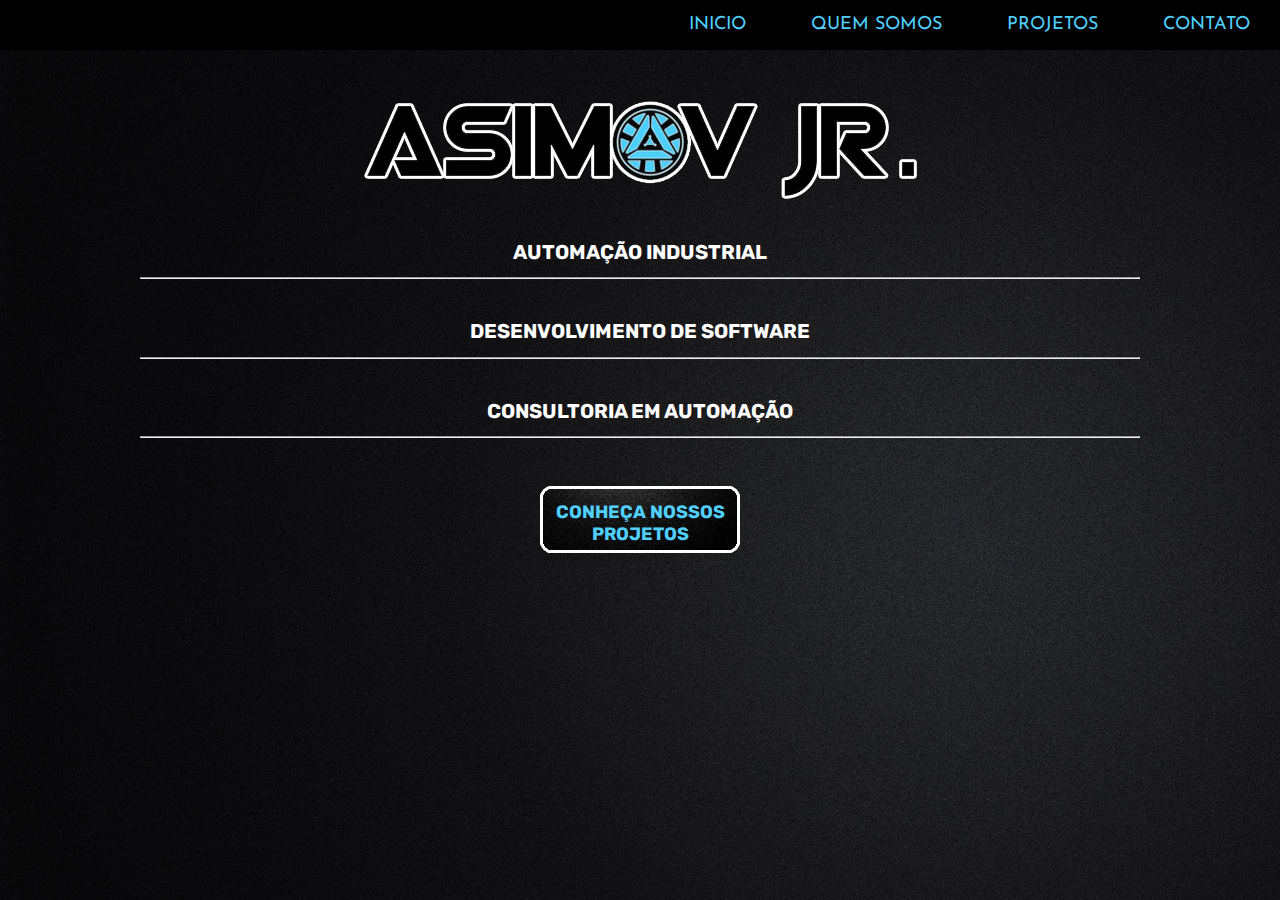
<file: index.html>
<html>

  <head>
    <meta charset="utf-8">
    </meta>

    <title>Asimov Jr.</title>

    <link rel="stylesheet" href="css/styles.css">
    <link href="https://fonts.googleapis.com/css?family=Josefin+Sans|Rubik&display=swap" rel="stylesheet">
    </link>
  </head>

  <body>

<!-- Barra de Navegação -->
    <div class="navigation">
      <ul>
        <li><a href="index.html">INICIO</a></li>
        <li><a href="quemsomos.html">QUEM SOMOS</a></li>
        <li><a href="projetos.html">PROJETOS</a></li>
        <li><a href="contato.html">CONTATO</a></li>
        <li class="threeline">&#9776;</li>
      </ul>
    </div>
<!-- Barra de Navegação -->

<!-- Index -->
    <div class="index">

        <img src="\Imagens\logo2.png"></img>

        <h1>AUTOMAÇÃO INDUSTRIAL</h1> <hr></hr> <h1>DESENVOLVIMENTO DE SOFTWARE</h1> <hr></hr> <h1>CONSULTORIA EM AUTOMAÇÃO </h1> <hr></hr>

        <div class="button">
          <a href="projetos.html">
            <div class="box">
              <h2>CONHEÇA NOSSOS PROJETOS</h2>
            </div>
          </a>
        </div>

    </div>
<!-- Index -->

  </body>

</html>
</file>
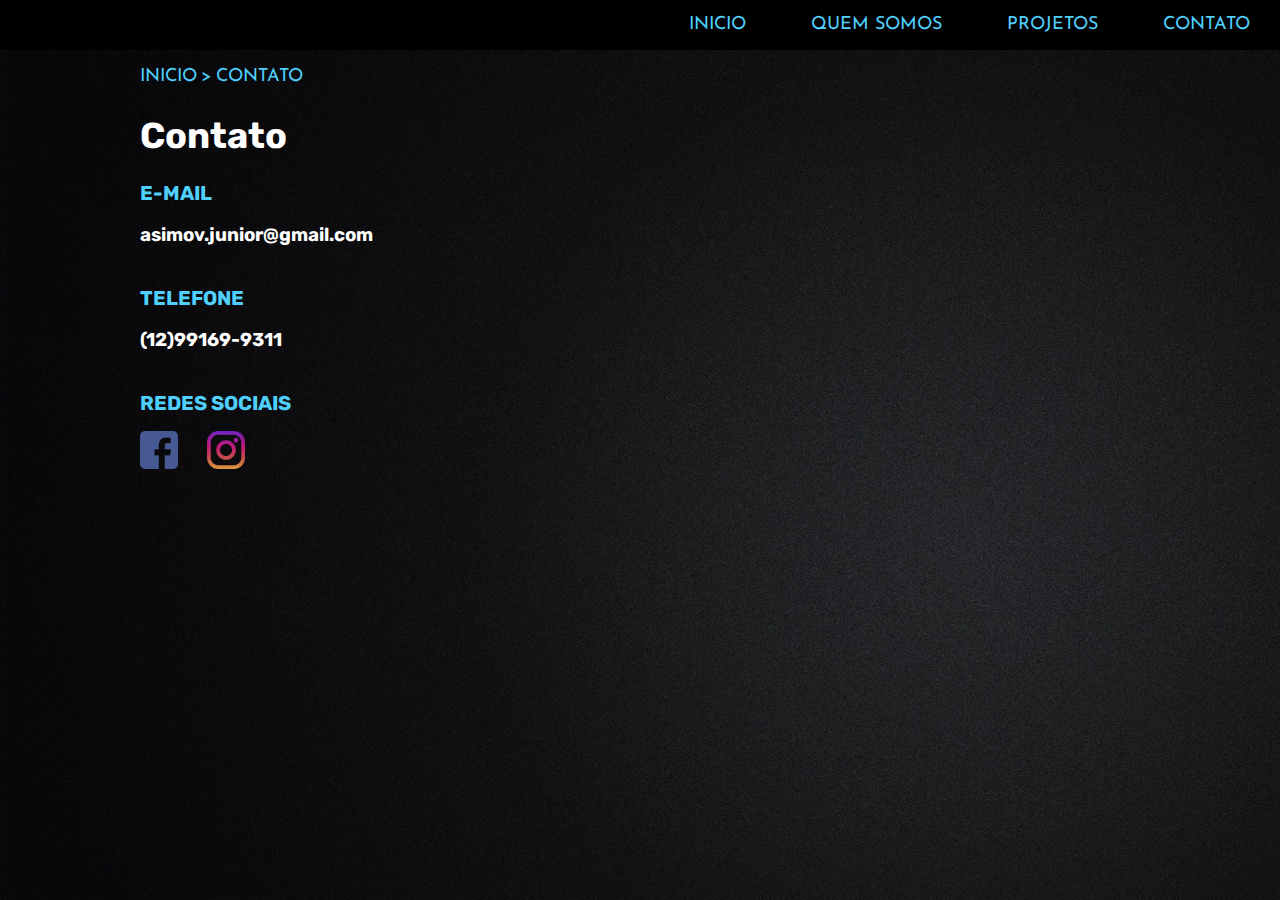
<file: contato.html>
<html>

  <head>
    <meta charset="utf-8">
    </meta>

    <title>Asimov Jr.</title>

    <link rel="stylesheet" href="css/styles.css">
    <link href="https://fonts.googleapis.com/css?family=Josefin+Sans|Rubik&display=swap" rel="stylesheet">
    </link>
  </head>

  <body>

<!-- Barra de Navegação -->
    <div class="navigation">
      <ul>
        <li><a href="index.html">INICIO</a></li>
        <li><a href="quemsomos.html">QUEM SOMOS</a></li>
        <li><a href="projetos.html">PROJETOS</a></li>
        <li><a href="contato.html">CONTATO</a></li>
        <li class="threeline">&#9776;</li>
      </ul>
    </div>
<!-- Barra de Navegação -->

<!-- Contato -->
    <div class="contato">

      <ul class="caminho">
        <li><a href="index.html">INICIO</a></li>
        <li>></li>
        <li><a href="#">CONTATO</a></li>
      </ul>

      <h1>Contato</h1>

      <h2>E-MAIL</h2>
      <h3>asimov.junior@gmail.com</h3>

      <h2>TELEFONE</h2>
      <h3>(12)99169-9311</h3>

      <h2>REDES SOCIAIS</h2>
      <a href="https://www.facebook.com/Jr.Asimov/" target="_blank"><img class="social-img" src="Imagens/facebook.png"></img></a>
      <a href="https://www.instagram.com/asimovjr/" target="_blank"><img class="social-img" src="Imagens/instagram.png"></img></a>

    </div>
<!-- Contato -->

  </body>

</html>
</file>
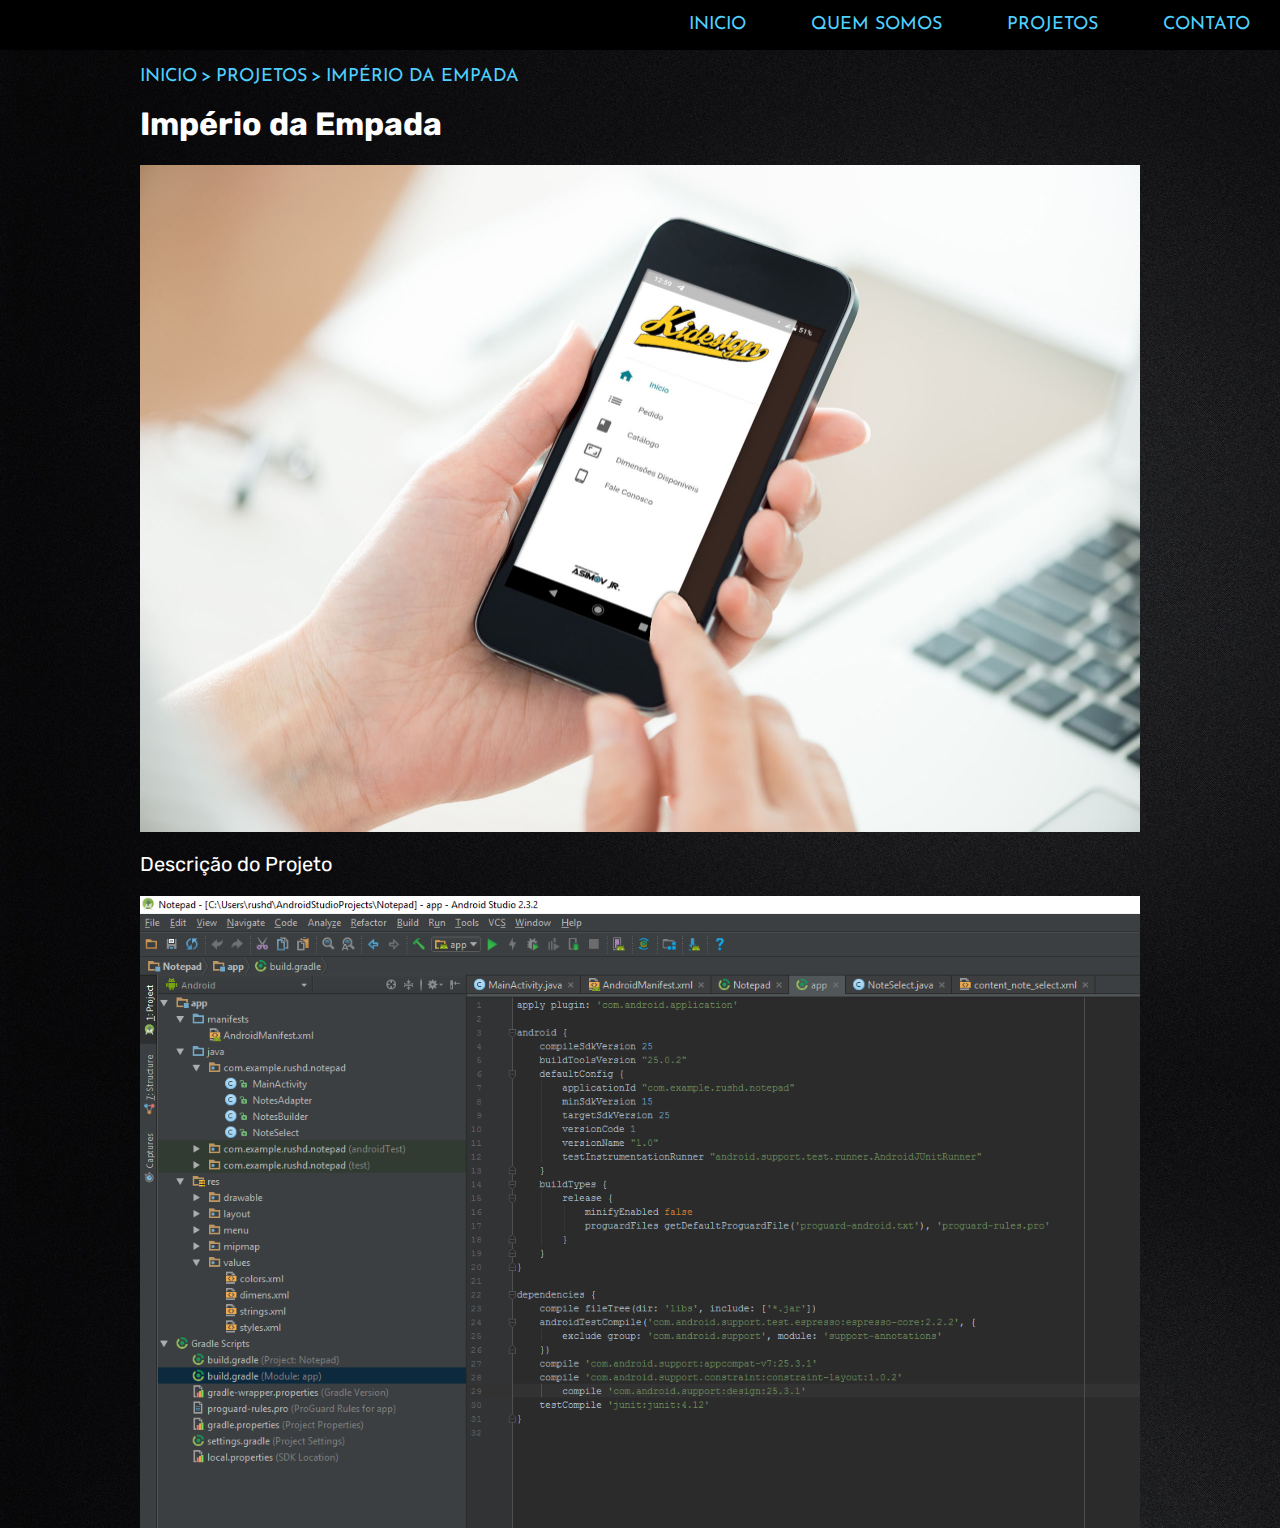
<file: império.html>
<html>

  <head>
    <meta charset="utf-8">
    </meta>

    <title>Asimov Jr.</title>

    <link rel="stylesheet" href="css/styles.css">
    <link href="https://fonts.googleapis.com/css?family=Josefin+Sans|Rubik&display=swap" rel="stylesheet">
    </link>
  </head>

  <body>

<!-- Barra de Navegação -->
    <div class="navigation">
      <ul>
        <li><a href="index.html">INICIO</a></li>
        <li><a href="quemsomos.html">QUEM SOMOS</a></li>
        <li><a href="projetos.html">PROJETOS</a></li>
        <li><a href="contato.html">CONTATO</a></li>
        <li class="threeline">&#9776;</li>
      </ul>
    </div>
<!-- Barra de Navegação -->

<!-- Descrição do Projeto Com Imagens -->
    <div class="projeto">

      <ul class="caminho">
        <li><a href="index.html">INICIO</a></li>
        <li>></li>
        <li><a href="projetos.html">PROJETOS</a></li>
        <li>></li>
        <li><a href="#">IMPÉRIO DA EMPADA</a></li>
      </ul>

      <h1>Império da Empada</h1>

      <img src="Imagens/kidesign2.jpg"></img>
      <p>Descrição do Projeto</p>
      <img src="Imagens/kidesign1.png"></img>

    </div>
<!-- Descrição do Projeto Com Imagens -->

  </body>

</html>
</file>
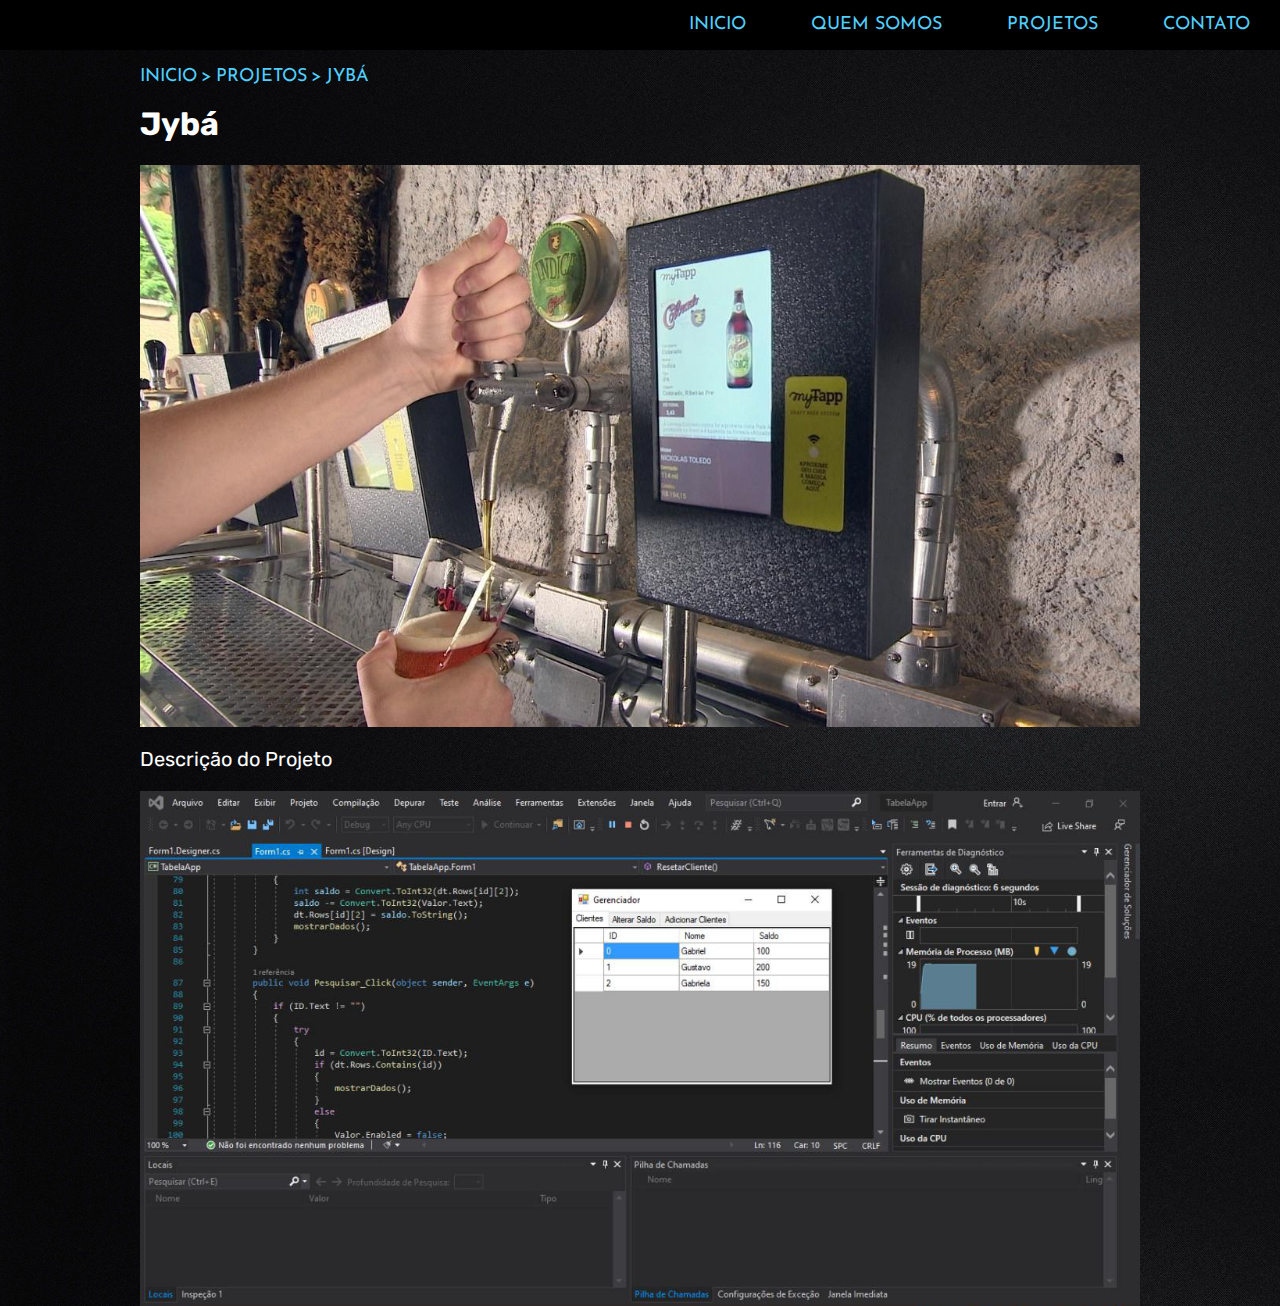
<file: jybá.html>
<html>

  <head>
    <meta charset="utf-8">
    </meta>

    <title>Asimov Jr.</title>

    <link rel="stylesheet" href="css/styles.css">
    <link href="https://fonts.googleapis.com/css?family=Josefin+Sans|Rubik&display=swap" rel="stylesheet">
    </link>
  </head>

  <body>

<!-- Barra de Navegação -->
    <div class="navigation">
      <ul>
        <li><a href="index.html">INICIO</a></li>
        <li><a href="quemsomos.html">QUEM SOMOS</a></li>
        <li><a href="projetos.html">PROJETOS</a></li>
        <li><a href="contato.html">CONTATO</a></li>
        <li class="threeline">&#9776;</li>
      </ul>
    </div>
<!-- Barra de Navegação -->

<!-- Descrição do Projeto Com Imagens -->
    <div class="projeto">

      <ul class="caminho">
        <li><a href="index.html">INICIO</a></li>
        <li>></li>
        <li><a href="projetos.html">PROJETOS</a></li>
        <li>></li>
        <li><a href="#">JYBÁ</a></li>
      </ul>

      <h1>Jybá</h1>

      <img src="Imagens/jybá1.jpg"></img>
      <p>Descrição do Projeto</p>
      <img src="Imagens/jybá2.jpg"></img>

    </div>
<!-- Descrição do Projeto Com Imagens -->

  </body>

</html>
</file>
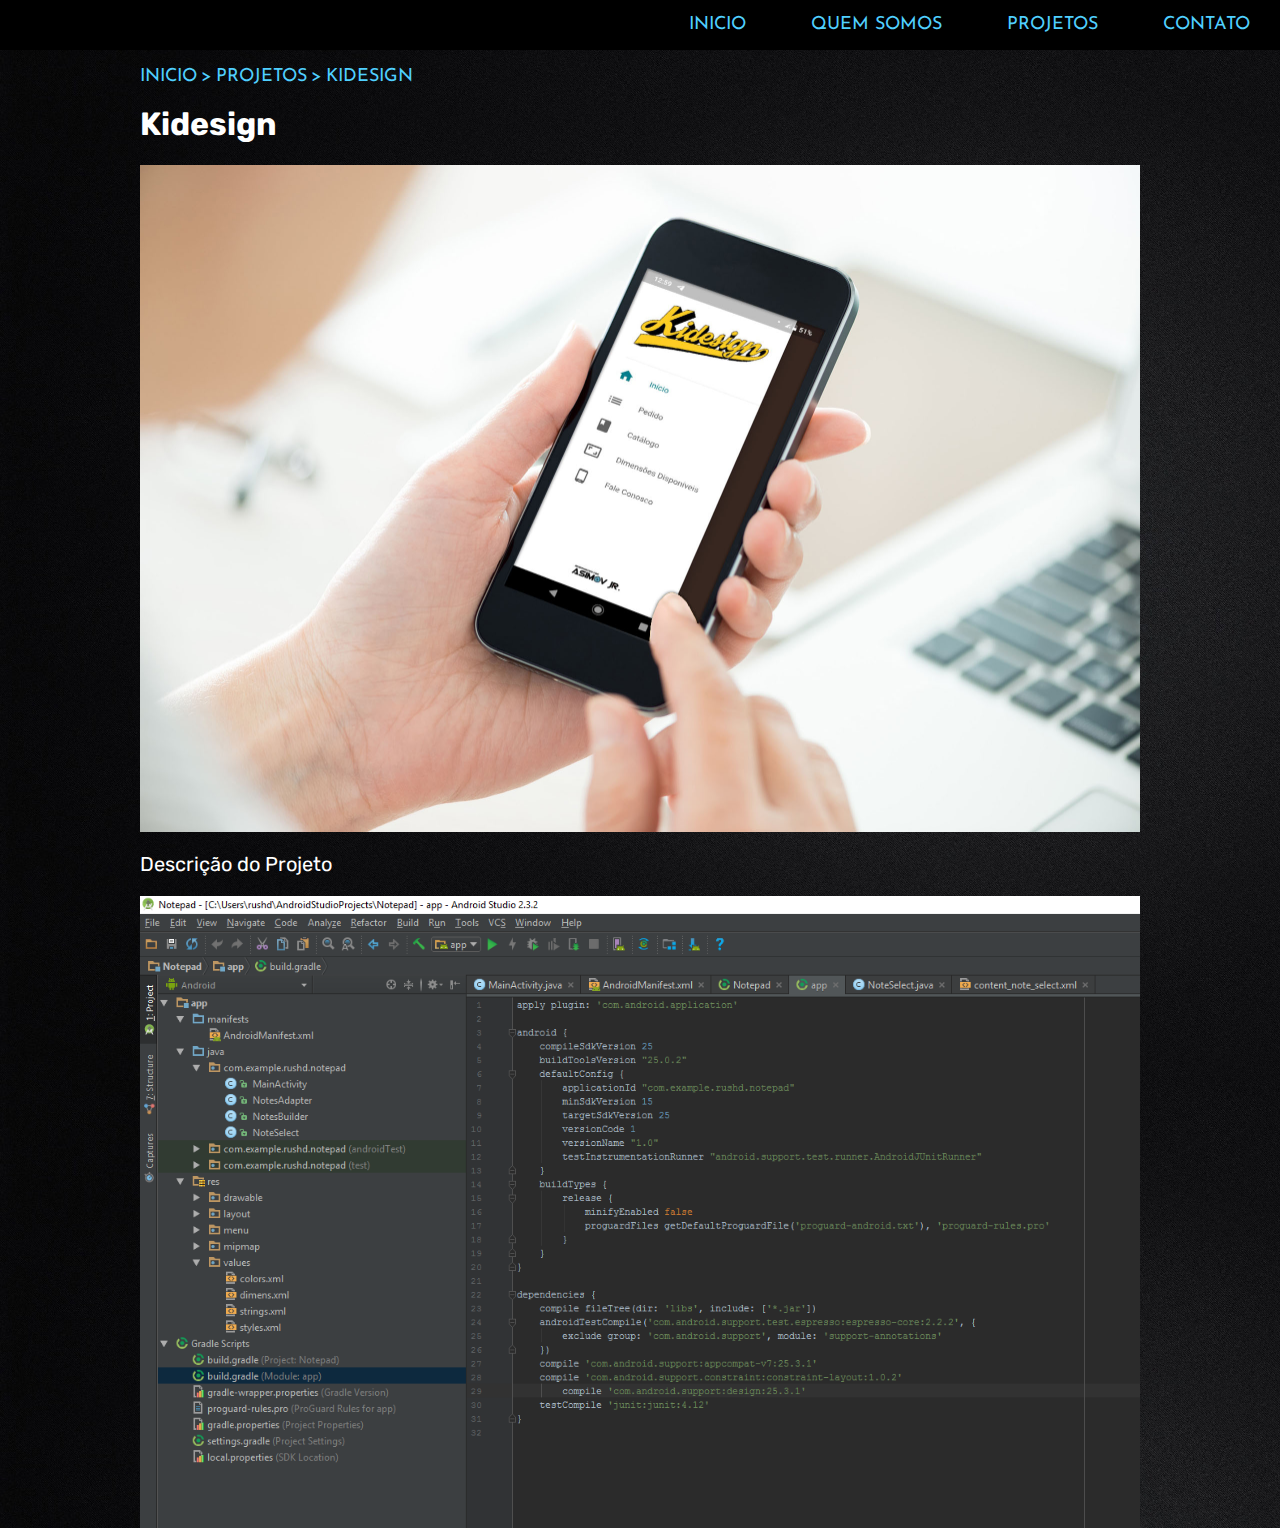
<file: kidesign.html>
<html>

  <head>
    <meta charset="utf-8">
    </meta>

    <title>Asimov Jr.</title>

    <link rel="stylesheet" href="css/styles.css">
    <link href="https://fonts.googleapis.com/css?family=Josefin+Sans|Rubik&display=swap" rel="stylesheet">
    </link>
  </head>

  <body>

<!-- Barra de Navegação -->
    <div class="navigation">
      <ul>
        <li><a href="index.html">INICIO</a></li>
        <li><a href="quemsomos.html">QUEM SOMOS</a></li>
        <li><a href="projetos.html">PROJETOS</a></li>
        <li><a href="contato.html">CONTATO</a></li>
        <li class="threeline">&#9776;</li>
      </ul>
    </div>
<!-- Barra de Navegação -->

<!-- Descrição do Projeto Com Imagens -->
    <div class="projeto">

      <ul class="caminho">
        <li><a href="index.html">INICIO</a></li>
        <li>></li>
        <li><a href="projetos.html">PROJETOS</a></li>
        <li>></li>
        <li><a href="#">KIDESIGN</a></li>
      </ul>

      <h1>Kidesign</h1>

      <img src="Imagens/kidesign2.jpg"></img>
      <p>Descrição do Projeto</p>
      <img src="Imagens/kidesign1.png"></img>

    </div>
<!-- Descrição do Projeto Com Imagens -->

  </body>

</html>
</file>
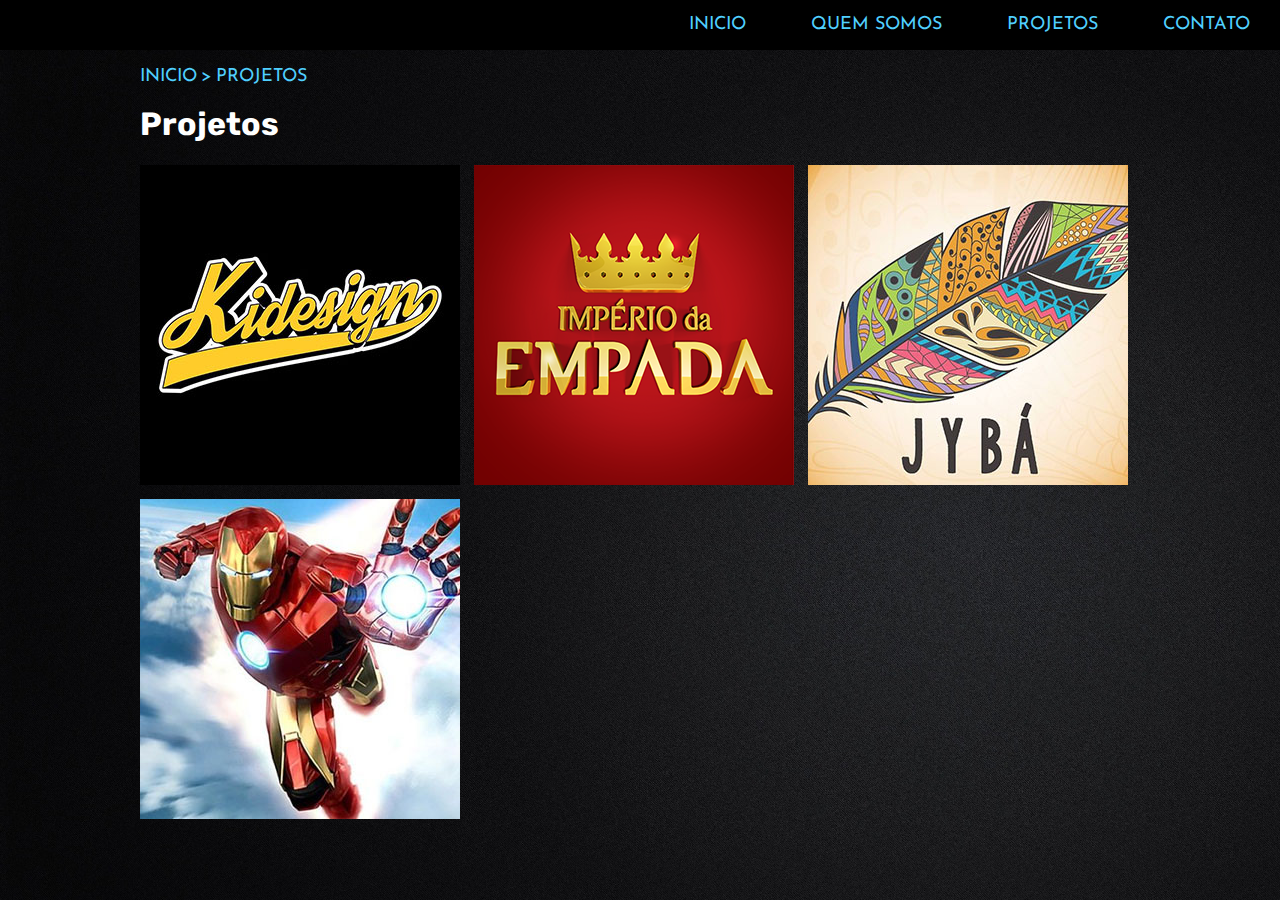
<file: projetos.html>
<html>

  <head>
    <meta charset="utf-8">
    </meta>

    <title>Asimov Jr.</title>

    <link rel="stylesheet" href="css/styles.css">
    <link href="https://fonts.googleapis.com/css?family=Josefin+Sans|Rubik&display=swap" rel="stylesheet">
    </link>
  </head>

  <body>

<!-- Barra de Navegação -->
    <div class="navigation">
      <ul>
        <li><a href="index.html">INICIO</a></li>
        <li><a href="quemsomos.html">QUEM SOMOS</a></li>
        <li><a href="projetos.html">PROJETOS</a></li>
        <li><a href="contato.html">CONTATO</a></li>
        <li class="threeline">&#9776;</li>
      </ul>
    </div>
<!-- Barra de Navegação -->

<!-- Projetos -->
    <div class="projetos">

      <ul class="caminho">
        <li><a href="index.html">INICIO</a></li>
        <li>></li>
        <li><a href="#">PROJETOS</a></li>
      </ul>

      <h1>Projetos</h1>

<!-- Miniaturas -->
      <div style="background-image: url('Imagens/kidesign.jpg')" class="miniatura">
        <a href="kidesign.html">
          <div class="blackbox">
            <div class="blackbox-text">
              <h1>Kidesign</h1>
              <h2>Aplicativo Customizado</h2>
            </div>
          </div>
        </a>
      </div>

      <div style="background-image: url('Imagens/império.png')" class="miniatura">
        <a href="império.html">
          <div class="blackbox">
            <div class="blackbox-text">
              <h1>Império da Empada</h1>
              <h2>Software de Gerenciamento de Comandas</h2>
            </div>
          </div>
        </a>
      </div>

      <div style="background-image: url('Imagens/jybá.jpg')" class="miniatura">
        <a href="jybá.html">
          <div class="blackbox">
            <div class="blackbox-text">
              <h1>Jybá</h1>
              <h2>Automação de Chopeiras</h2>
            </div>
          </div>
        </a>
      </div>

      <div style="background-image: url('Imagens/ironman.jpg')" class="miniatura">
        <a href="https://www.youtube.com/watch?v=0H-CaB3PNvs" target="_blank">
          <div class="blackbox">
            <div class="blackbox-text">
              <h1>Xesquedele</h1>
              <h2>Desquexele</h2>
            </div>
          </div>
        </a>
      </div>
<!-- Miniaturas -->

    </div>
<!-- Projetos -->

  </body>

</html>
</file>
<file: css/styles.css>
html, body{
  margin: 0px;
  padding: 0px;
}

body{
  background-image: url('../Imagens/bg2.jpg');
  color: white;
  text-shadow: 2 2 5px #000;
  font-family: 'Rubik', sans-serif;
}

/*-------------------Index--------------------*/

/*Barra de Navegação*/
.navigation{
  font-family: 'Josefin Sans', sans-serif;
  background-color: black;
  color: 50d0ff;
  height: 50px;
  text-align: right;
}

.navigation ul{
  padding: 0px;
  list-style: none;
  height: 50px;
  animation-name: navigation;
  animation-duration: 4s;
}

.navigation li{
  display: inline-block;
  padding-left: 30px;
  padding-right: 30px;
  line-height: 50px;
  font-size: 18px;
}

.navigation a{
  color: 50d0ff;
  text-decoration: none;
}

.navigation a:hover{
  color: white;
}

.navigation li.threeline{
  display: none;
}
/*Barra de Navegação*/

.index {
  width: 1000px;
  margin: auto;
  text-align: center;
}

.index img{
  display: block;
  margin: auto;
  margin-top: 50px;
  animation-name: index-img;
  animation-duration: 2s;
}

.index h1{
  margin-top: 40px;
  font-size: 20px;
  display: block;
  animation-name: index-1;
  animation-duration: 4s;
}

.button{
  margin: auto;
  width: 200px;
  height: 67px;
  margin-top: 40px;
  overflow: hidden;
  display: inline-block;
  background-image: url("../Imagens/button.png");
  background-size: contain;
  animation-name: index-2;
  animation-duration: 6s;
  transition: all .2s ease-in-out;
}

.button:hover{
  transform: scale(1.1);
}

.button a{
  text-decoration: none;
  color: 50d0ff;
}

.button .box{
  width: 100%;
  height: 100%;
}

.button .box h2{
  font-size: 18px;
}
/*--------------------Index--------------------*/

/*--------------------Quem Somos--------------------*/
.quem-Somos{
  width: 800px;
  margin: auto;
  animation-name: conteudo;
  animation-duration: 2s;
}

.caminho{
  list-style: none;
  margin-left: -100px;
  padding-left: 0px;
  height: 18px;
}

.caminho a{
  text-decoration: none;
  color: 50d0ff;
}

.caminho a:hover{
  color: white;
}

.caminho li{
  display: inline-block;
  font-size: 18px;
  font-family: 'Josefin Sans', sans-serif;
  color: 50d0ff;
}

.quem-somos h1{
  text-align: center;
  font-size: 28px;
}

.quem-somos hr{
  display: block;
  height: 1px;;
  width: 820px;
  border: 0;
  border-top: 1px solid #ccc;
  margin: 1em 0;
  margin-left: -10px;
  padding: 0;
}
.quem-somos p{
  font-size: 18px;
  line-height: 30px;
}

.quem-somos img{
  text-align: center;
}

.logo{
  margin-top: 50px;
  text-align: center;
  animation-name: conteudo;
  animation-duration: 2s;
}
/*--------------------Quem Somos--------------------*/

/*--------------------Projetos--------------------*/
.projetos{
  width: 1000px;
  margin: auto;
  animation-name: conteudo;
  animation-duration: 2s;
}

.projetos .caminho{
  margin-left: 0px;
}

.miniatura{
  font-size: 0px;
  width: 320px;
  height: 320px;
  display: inline-block;
  margin-right: 10px;
  margin-bottom: 10px;
  background-size: contain;
  overflow: hidden;
}

.miniatura a{
  text-decoration: none;
  color: 50d0ff;
}

/*----------Caixinha Preta quando passa o mouse por cima----------*/
.blackbox{
  width: 100%;
  height: 100%;
  opacity: 0;
  transition: 1s;
}

.blackbox:hover{
  background-color: black;
  opacity: 0.8;
  transition: 1s;
}

.blackbox-text{
  font-family: 'Josefin Sans', sans-serif;
  text-align: center;
  padding-top: 120px;
}

.blackbox-text h1{
  margin: 0px;
  font-size: 28px;
  text-transform: uppercase;
}

.blackbox-text h2{
  margin: 0px;
  padding-top: 20px;
  font-size: 20px;
}
/*----------Caixinha Preta quando passa o mouse por cima----------*/

/*--------------------Projetos--------------------*/

/*--------------------Kidesign--------------------*/
.projeto{
  width: 1000px;
  margin: auto;
  animation-name: conteudo;
  animation-duration: 2s;
}

.projeto .caminho{
  margin-left: 0;
}

.projeto img{
  width: 100%;
}

.projeto p{
  font-size: 20px;
}
/*--------------------Kidesign--------------------*/

/*--------------------Contato--------------------*/
.contato{
  width: 1000px;
  margin: auto;
  animation-name: conteudo;
  animation-duration: 2s;
}

.contato .caminho{
  margin-left: 0px;
}

.contato h1{
  margin-top: 30px;
  font-size: 36px;
}

.contato h2{
  color: 50d0ff;
  font-size: 20px;
}

.contato h3{
  margin-bottom: 40px;
}

.social-img{
  width: 38px;
  margin-right: 25px;
  transition: all .2s ease-in-out;
}

.social-img:hover{
  transform: scale(1.2);
}

/*--------------------Contato--------------------*/

/*--------------------Animações--------------------*/
@keyframes navigation {
  0% {opacity: 0;}
  50% {opacity: 0;}
  100% {opacity: 1;}
}

@keyframes index-img {
  0% {opacity: 0; transform: translate(0px, -30px)}
  100% {opacity 1; transform: translate(0px, 0px)}
}

@keyframes index-1 {
  0% {opacity: 0;}
  50% {opacity: 0; transform: translate(0px, -30px)}
  100% {opacity 1; transform: translate(0px, 0px)}
}

@keyframes index-2 {
  0% {opacity: 0;}
  67% {opacity: 0; transform: translate(0px, -30px)}
  100% {opacity 1; transform: translate(0px, 0px)}
}

@keyframes conteudo {
  0% {opacity: 0; transform: translate(-30px, 0px);}
  100% {opacity: 1; transform: translate(0px, 0px);}
}
/*--------------------Animações--------------------*/
</file>
